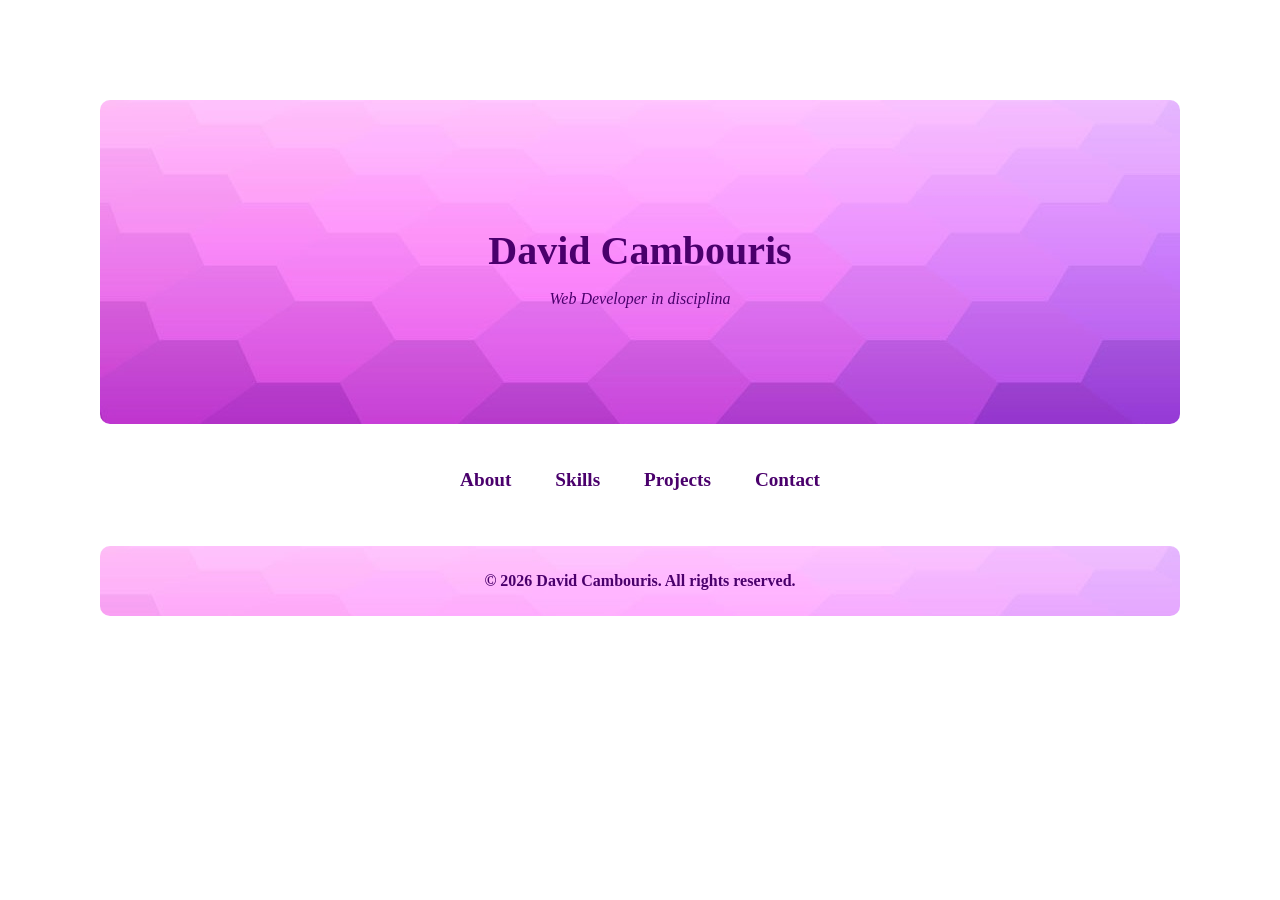
<file: index.html>
<!DOCTYPE html>
<html lang="en">
<head>
    <meta charset="UTF-8">
    <meta name="viewport" content="width=device-width, initial-scale=1.0">
    <title>Home</title>
    <link rel="stylesheet" href="styles.css">
    <align-items: center;></align-items:>
</head>
<body>
    <nav>
        <ul>
            <li><a href="index.html" class="hidden-link"></a></li>
        </ul>
    </nav>

    <header>
        <h1 class="name">David Cambouris</h1>
        <p class="tagline">Web Developer in disciplina</p>
    </header>
    <main>
    <nav>
        <ul>
            <li><a href="about.html">About</a></li>
            <li><a href="skills.html">Skills</a></li>
            <li><a href="projects.html">Projects</a></li>
            <li><a href="contact.html">Contact</a></li>
        </ul>
    </nav>
    </main>
    <footer>
        <p>&copy; 2026 David Cambouris. All rights reserved.</p>
    </footer>
</body>
</html>
</file>
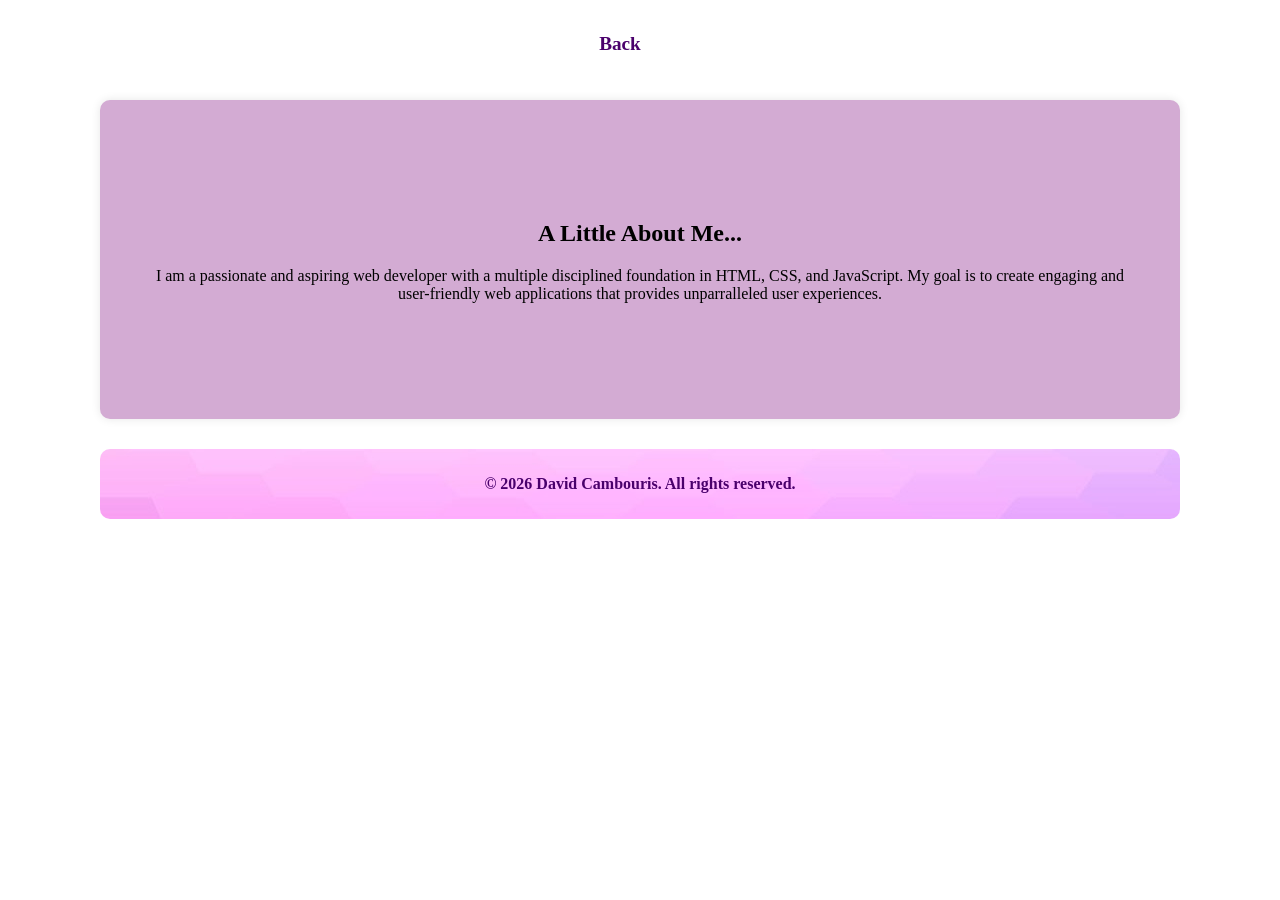
<file: about.html>
<!DOCTYPE html>
<html lang="en">
<head>
    <meta charset="UTF-8">
    <meta name="viewport" content="width=device-width, initial-scale=1.0">
    <title>David Cambouris - About Me</title>
    <link rel="stylesheet" href="styles.css">
    <align-items: center;></align-items:>
</head>
<body>
    <nav>
        <ul>
            <li><a href="index.html">Back</a></span></li>
            <li><a href="about.html" class="hidden-link"></a></li>
        </ul>
    </nav>
    <main>
        <section id="about">
            <h2>A Little About Me...</h2>
            <p>I am a passionate and aspiring web developer with a multiple disciplined foundation in HTML, CSS, and JavaScript. My goal is to create engaging and user-friendly web applications that provides unparralleled user experiences.</p>
        </section>
    </main>
    <footer>
        <p>&copy; 2026 David Cambouris. All rights reserved.</p>
    </footer>
</body>
</html>
</file>
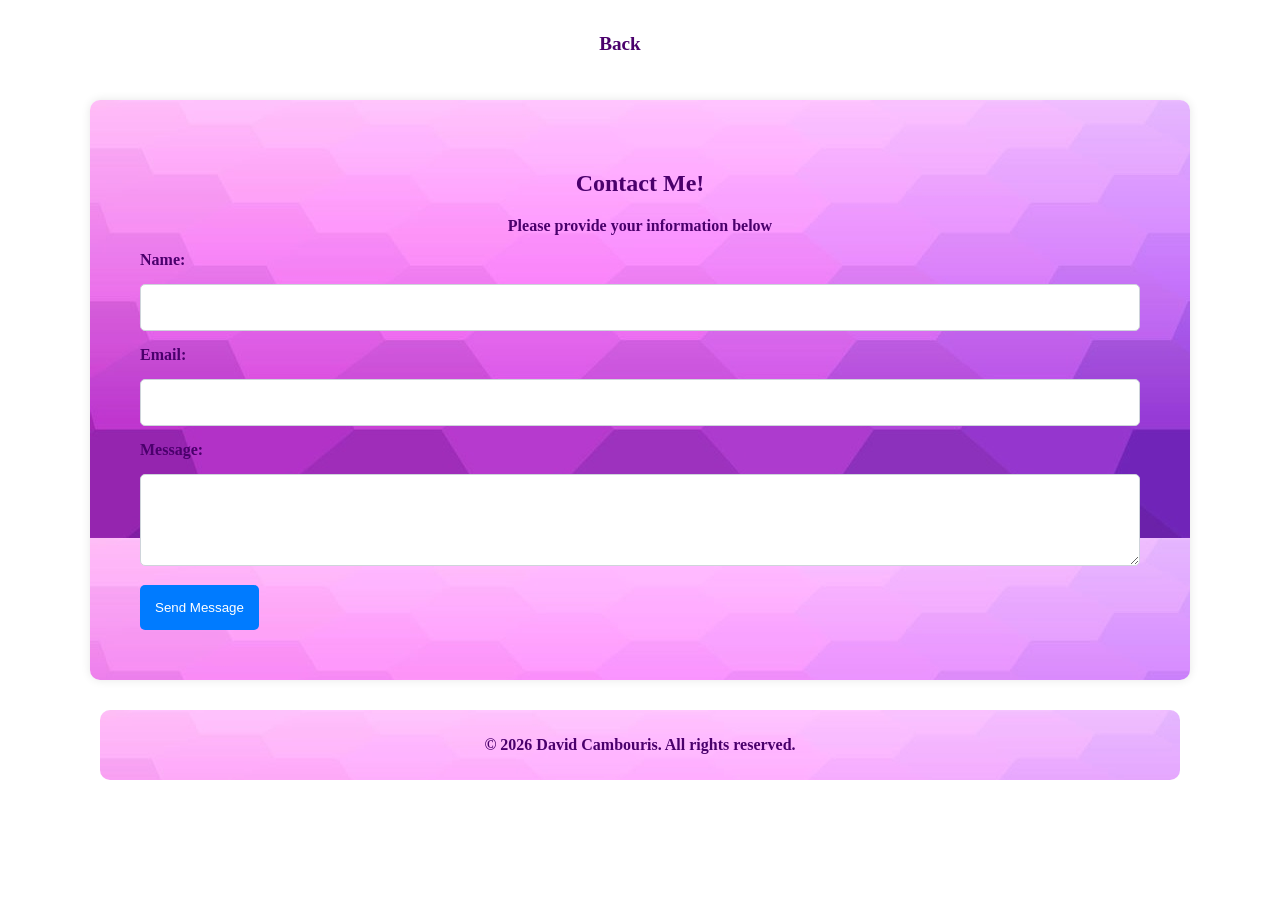
<file: contact.html>
<!DOCTYPE html>
<html lang="en">
<head>
    <meta charset="UTF-8">
    <meta name="viewport" content="width=device-width, initial-scale=1.0">
    <title>David Cambouris - Contact</title>
    <link rel="stylesheet" href="styles.css">
</head>
<body>
    <nav>
        <ul>
            <li><a href="index.html">Back</a></li>
            <li><a href="contact.html" class="hidden-link"></a></li>
        </ul>
    </nav>
    <main>
        <section id="contact">
            <h2>Contact Me!</h2>
            <p>Please provide your information below</p>
            <form action="#" method="post">
                <label for="name">Name:</label>
                <input type="text" id="name" name="name" class="input-field" required>
                <label for="email">Email:</label>
                <input type="email" id="email" name="email" class="input-field" required>
                <label for="message">Message:</label>
                <textarea id="message" name="message" class="input-field" rows="4" required></textarea>
                <button type="submit" class="submit-button">Send Message</button>
            </form>
        </section>
    </main>
    <footer>
        <p>&copy; 2026 David Cambouris. All rights reserved.</p>
    </footer>
</body>
</html>
</file>
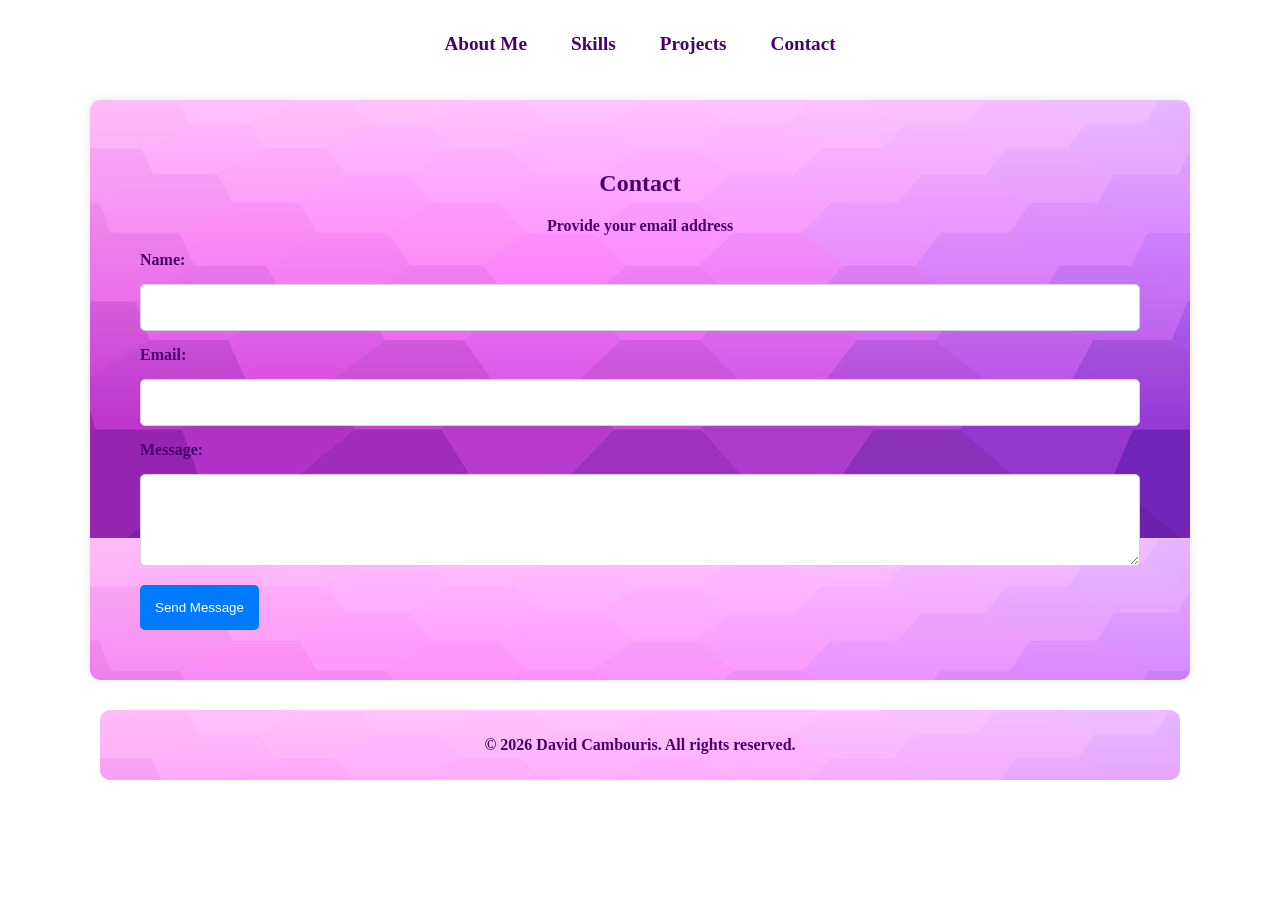
<file: Contact.html>
<!DOCTYPE html>
<html lang="en">
<head>
    <meta charset="UTF-8">
    <meta name="viewport" content="width=device-width, initial-scale=1.0">
    <title>David Cambouris - Contact</title>
    <link rel="stylesheet" href="styles.css">
</head>
<body>
    <nav>
        <ul>
            <li><a href="index.html">About Me</a></li>
            <li><a href="skills.html">Skills</a></li>
            <li><a href="projects.html">Projects</a></li>
            <li><a href="contact.html">Contact</a></li>
        </ul>
    </nav>
    <main>
        <section id="contact">
            <h2>Contact</h2>
            <p>Provide your email address</p>
            <form action="#" method="post">
                <label for="name">Name:</label>
                <input type="text" id="name" name="name" class="input-field" required>
                <label for="email">Email:</label>
                <input type="email" id="email" name="email" class="input-field" required>
                <label for="message">Message:</label>
                <textarea id="message" name="message" class="input-field" rows="4" required></textarea>
                <button type="submit" class="submit-button">Send Message</button>
            </form>
        </section>
    </main>
    <footer>
        <p>&copy; 2026 David Cambouris. All rights reserved.</p>
    </footer>
</body>
</html>
</file>
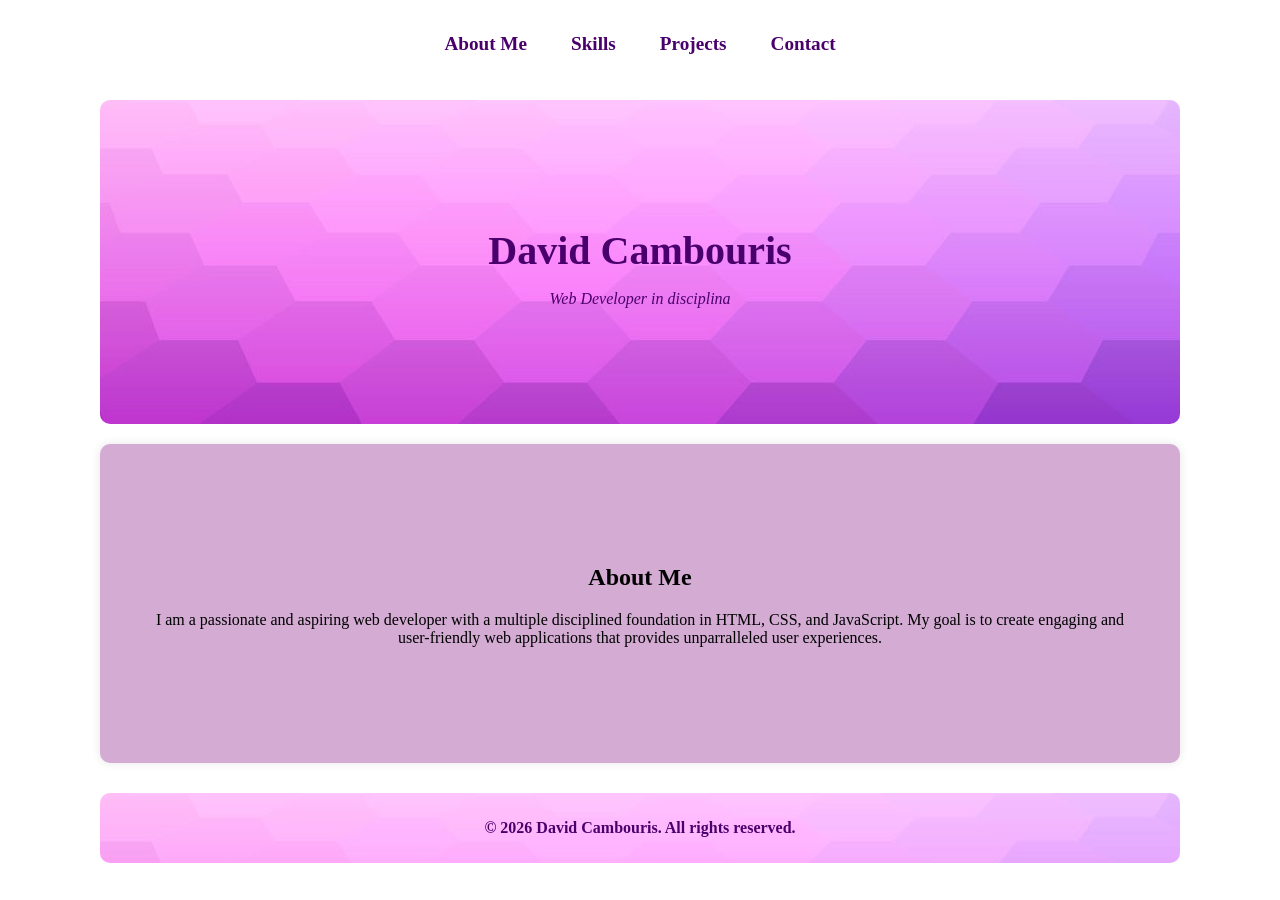
<file: Home - About Page.html>
<!DOCTYPE html>
<html lang="en">
<head>
    <meta charset="UTF-8">
    <meta name="viewport" content="width=device-width, initial-scale=1.0">
    <title>David Cambouris - About Me</title>
    <link rel="stylesheet" href="styles.css">
</head>
<body>
    <nav>
        <ul>
            <li><a href="index.html">About Me</a></li>
            <li><a href="skills.html">Skills</a></li>
            <li><a href="projects.html">Projects</a></li>
            <li><a href="contact.html">Contact</a></li>
        </ul>
    </nav>
    <header>
        <h1 class="name">David Cambouris</h1>
        <p class="tagline">Web Developer in disciplina</p>
    </header>
    <main>
        <section id="about">
            <h2>About Me</h2>
            <p>I am a passionate and aspiring web developer with a multiple disciplined foundation in HTML, CSS, and JavaScript. My goal is to create engaging and user-friendly web applications that provides unparralleled user experiences.</p>
        </section>
    </main>
    <footer>
        <p>&copy; 2026 David Cambouris. All rights reserved.</p>
    </footer>
</body>
</html>
</file>
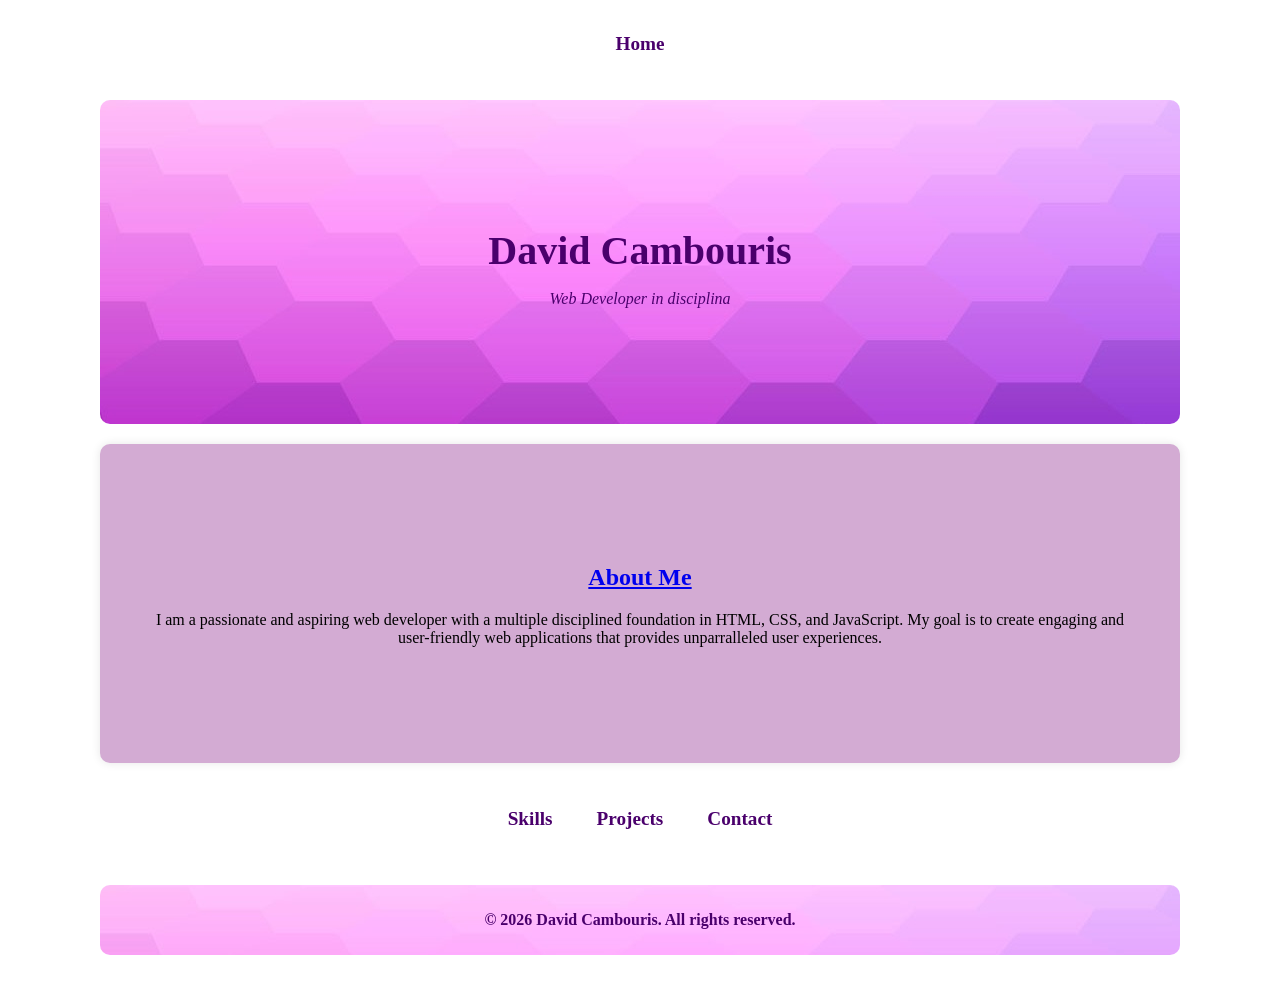
<file: home.html>
<!DOCTYPE html>
<html lang="en">
<head>
    <meta charset="UTF-8">
    <meta name="viewport" content="width=device-width, initial-scale=1.0">
    <title>David Cambouris - About Me</title>
    <link rel="stylesheet" href="styles.css">
    <align-items: center;></align-items:>
</head>
<body>
        <nav>
        <ul>
            <li><a href="home.html">Home</a></li>
        </ul>
    </nav>

    <header>
        <h1 class="name">David Cambouris</h1>
        <p class="tagline">Web Developer in disciplina</p>
    </header>
    <main>
        <section id="about">
            <h2><a href="home.html">About Me</a></h2>
            <p>I am a passionate and aspiring web developer with a multiple disciplined foundation in HTML, CSS, and JavaScript. My goal is to create engaging and user-friendly web applications that provides unparralleled user experiences.</p>
        </section>
    </main>
        <nav>
        <ul>
            <li><a href="skills.html">Skills</a></li>
            <li><a href="projects.html">Projects</a></li>
            <li><a href="contact.html">Contact</a></li>
        </ul>
    </nav>
    <footer>
        <p>&copy; 2026 David Cambouris. All rights reserved.</p>
    </footer>
</body>
</html>
</file>
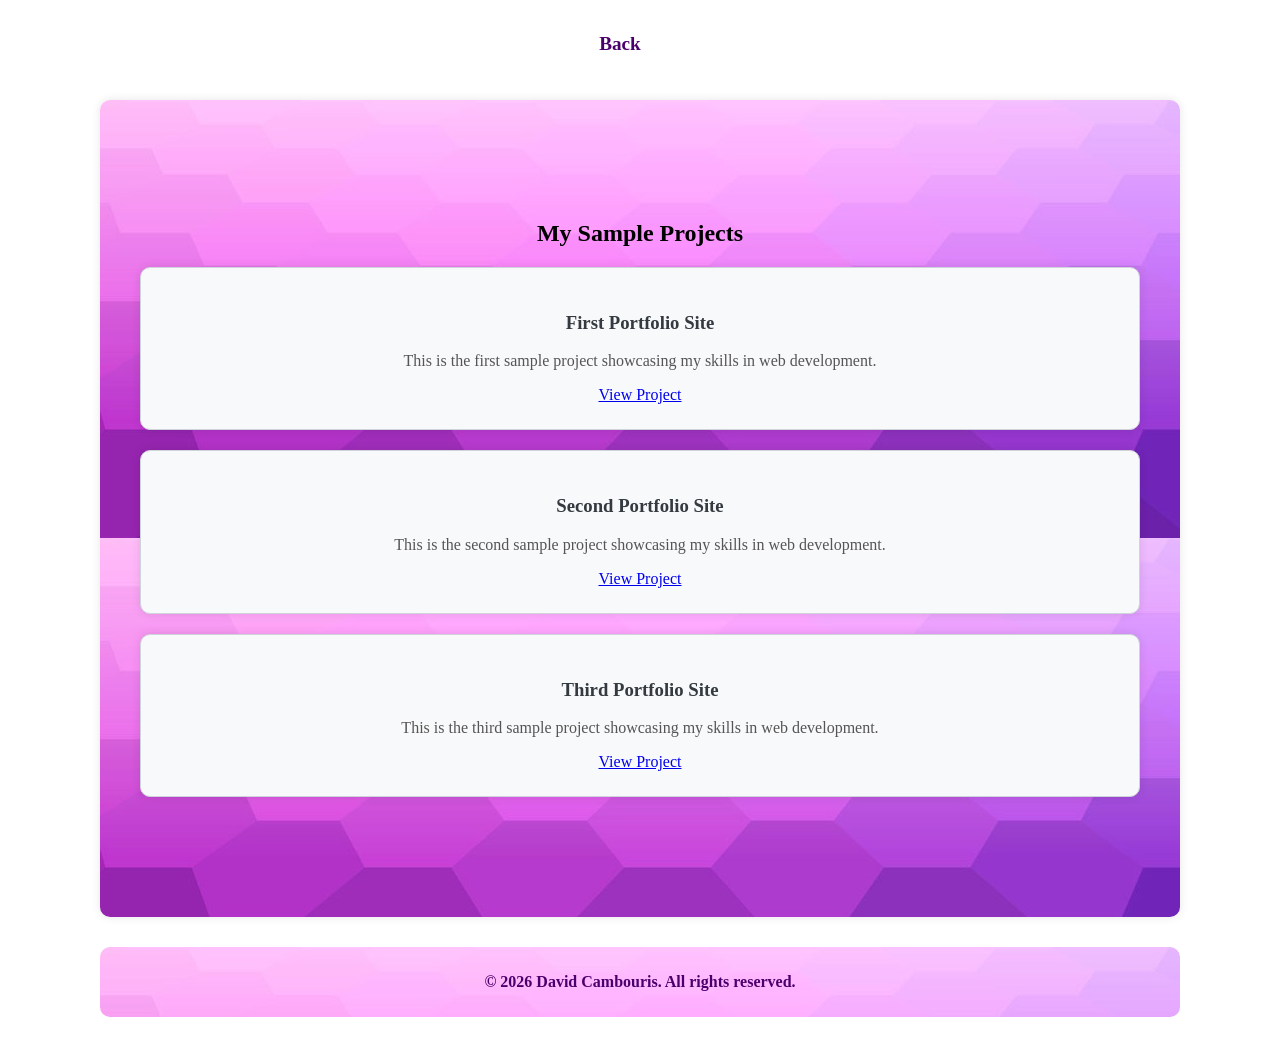
<file: projects.html>
<!DOCTYPE html>
<html lang="en">
<head>
    <meta charset="UTF-8">
    <meta name="viewport" content="width=device-width, initial-scale=1.0">
    <title>David Cambouris - Projects</title>
    <link rel="stylesheet" href="styles.css">
</head>
<body>
        <nav>
        <ul>
            <li><a href="index.html">Back</a></li>
            <li><a href="projects.html" class="hidden-link"></a></li>
        </ul>
    </nav>
 <main>
        <section id="projects">
            <h2>My Sample Projects</h2>
            <div class="project-card">
                <h3>First Portfolio Site</h3>
                <p>This is the first sample project showcasing my skills in web development.</p>
                <a href="https://www.wikipedia.org/">View Project</a>
            </div>
            <div class="project-card">
                <h3>Second Portfolio Site</h3>
                <p>This is the second sample project showcasing my skills in web development.</p>
                <a href="https://www.wikipedia.org/">View Project</a>
            </div>
            <div class="project-card">
                <h3>Third Portfolio Site</h3>
                <p>This is the third sample project showcasing my skills in web development.</p>
                <a href="https://www.wikipedia.org/">View Project</a>
            </div>
        </section>
    </main>
    <footer>
        <p>&copy; 2026 David Cambouris. All rights reserved.</p>
    </footer>
</body>
</html>
</file>
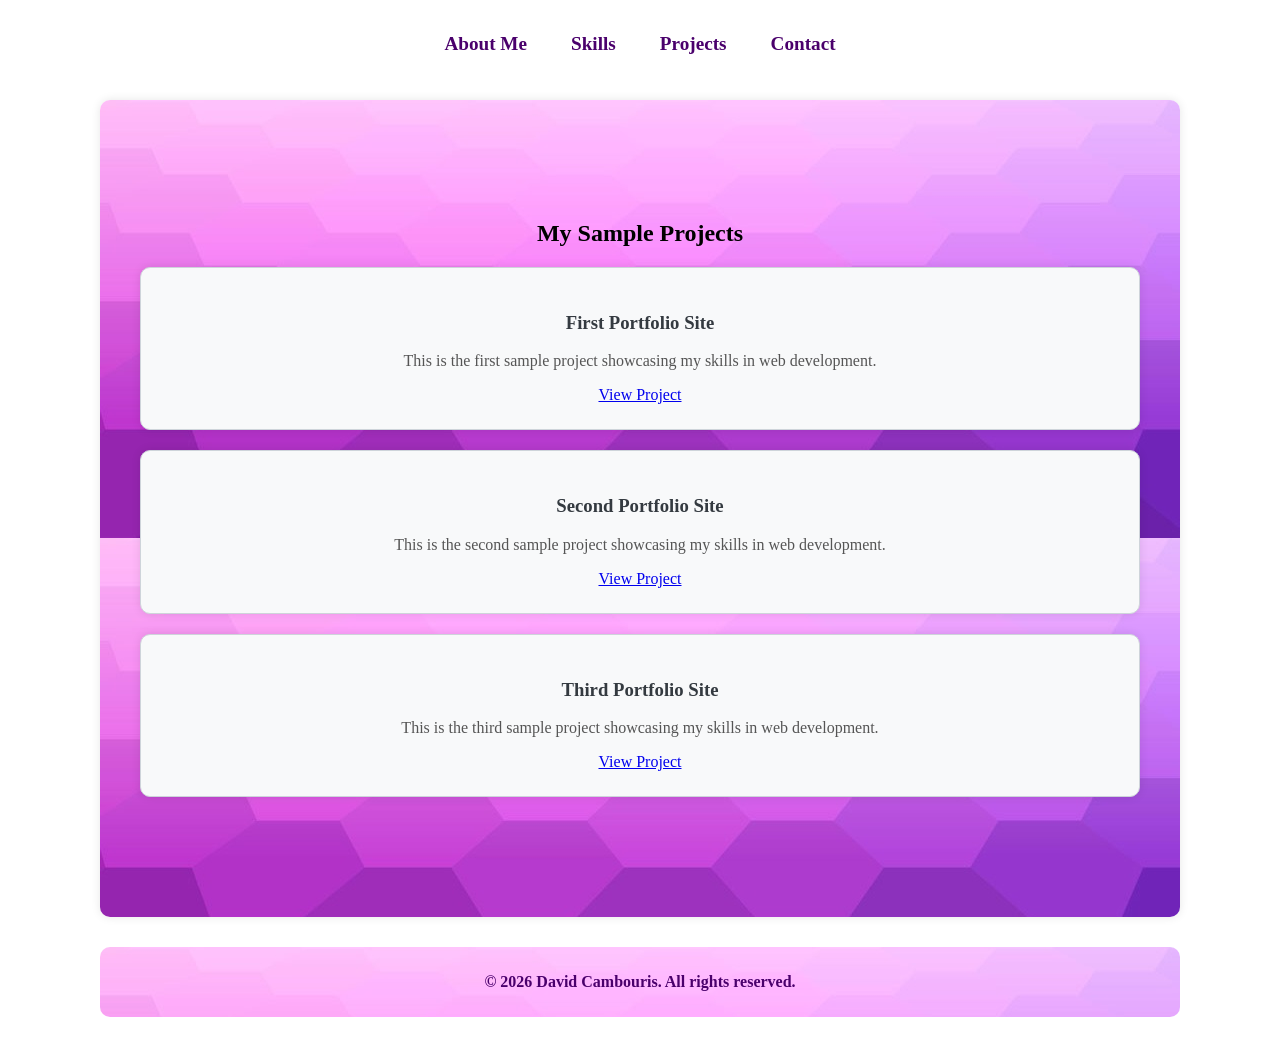
<file: Projects.html>
<!DOCTYPE html>
<html lang="en">
<head>
    <meta charset="UTF-8">
    <meta name="viewport" content="width=device-width, initial-scale=1.0">
    <title>David Cambouris - Projects</title>
    <link rel="stylesheet" href="styles.css">
</head>
<body>
    <nav>
        <ul>
            <li><a href="index.html">About Me</a></li>
            <li><a href="skills.html">Skills</a></li>
            <li><a href="projects.html">Projects</a></li>
            <li><a href="contact.html">Contact</a></li>
        </ul>
    </nav>
    <main>
        <section id="projects">
            <h2>My Sample Projects</h2>
            <div class="project-card">
                <h3>First Portfolio Site</h3>
                <p>This is the first sample project showcasing my skills in web development.</p>
                <a href="https://www.wikipedia.org/">View Project</a>
            </div>
            <div class="project-card">
                <h3>Second Portfolio Site</h3>
                <p>This is the second sample project showcasing my skills in web development.</p>
                <a href="https://www.wikipedia.org/">View Project</a>
            </div>
            <div class="project-card">
                <h3>Third Portfolio Site</h3>
                <p>This is the third sample project showcasing my skills in web development.</p>
                <a href="https://www.wikipedia.org/">View Project</a>
            </div>
        </section>
    </main>
    <footer>
        <p>&copy; 2026 David Cambouris. All rights reserved.</p>
    </footer>
</body>
</html>
</file>
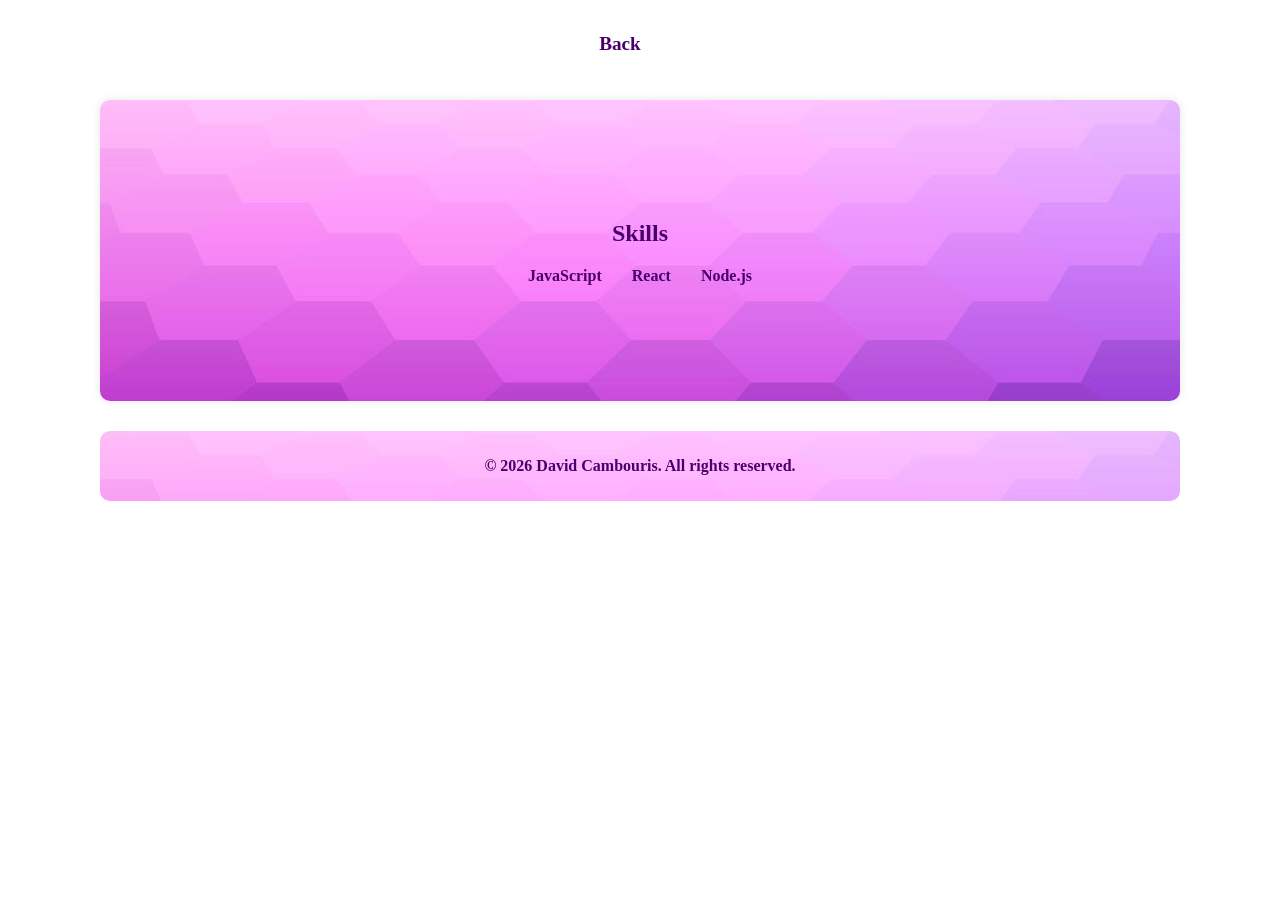
<file: skills.html>
<!DOCTYPE html>
<html lang="en">
<head>
    <meta charset="UTF-8">
    <meta name="viewport" content="width=device-width, initial-scale=1.0">
    <title>David Cambouris - Skills</title>
    <link rel="stylesheet" href="styles.css">
</head>
<body>
    <nav>
        <ul>
            <li><a href="index.html">Back</a></li>
            <li><a href="skills.html" class="hidden-link"></a></li>
        </ul>
    </nav>
    <main>
        <section id="skills">
            <h2>Skills</h2>
            <ul>
                <li>JavaScript</li>
                <li>React</li>
                <li>Node.js</li>
            </ul>
        </section>
    </main>
    <footer>
        <p>&copy; 2026 David Cambouris. All rights reserved.</p>
    </footer>
</body>
</html>
</file>
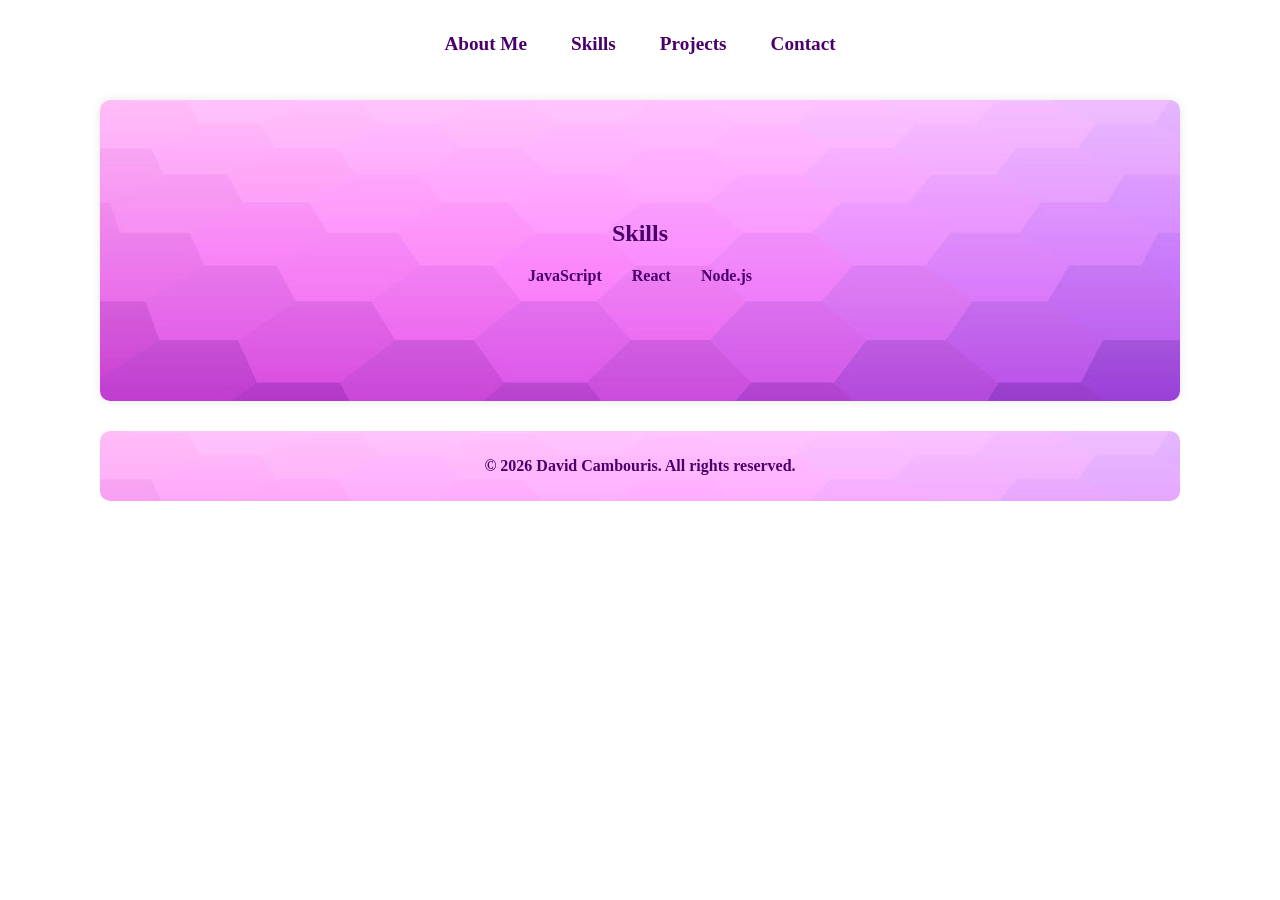
<file: Skills.html>
<!DOCTYPE html>
<html lang="en">
<head>
    <meta charset="UTF-8">
    <meta name="viewport" content="width=device-width, initial-scale=1.0">
    <title>David Cambouris - Skills</title>
    <link rel="stylesheet" href="styles.css">
</head>
<body>
    <nav>
        <ul>
            <li><a href="index.html">About Me</a></li>
            <li><a href="skills.html">Skills</a></li>
            <li><a href="projects.html">Projects</a></li>
            <li><a href="contact.html">Contact</a></li>
        </ul>
    </nav>
    <main>
        <section id="skills">
            <h2>Skills</h2>
            <ul>
                <li>JavaScript</li>
                <li>React</li>
                <li>Node.js</li>
            </ul>
        </section>
    </main>
    <footer>
        <p>&copy; 2026 David Cambouris. All rights reserved.</p>
    </footer>
</body>
</html>
</file>
<file: styles.css>
<style>
  body {
    font-family: 'Lato', sans-serif;
    margin: 0;
    background-color: #D3ABD3;
    display: flex;
    flex-direction: column;
    align-items: center;
  }

  .title {
    background-image: url('hexagons.jpg');
    max-width: 1000px;
    width: 90%;
    text-align: center;
    position: sticky;
    padding: 25px 0;
    margin: 0 auto 20px auto;
    border-radius: 10px;
  }

  nav {
    background-color: #ffffff;
    max-width: 1000px;
    width: 90%;
    margin: 0 auto 20px auto;
    text-align: center;
    color: #4A006C;
    position: sticky;
    padding: 25px 0;
    border-radius: 10px;
  }

  nav ul {
    list-style-type: none;
    margin: 0;
    padding: 0;
  }

  nav li {
    display: inline;
    margin: 0 20px;
  }

  nav a {
    text-decoration: none;
    color: #4A006C;
    font-weight: bold;
    font-size: 1.2em;
    transition: color 0.3s ease-in-out;
  }

  nav a:hover {
    color: #ccc;
  }

  header {
    text-align: center;
    background-image: url('hexagons.jpg');
    max-width: 1000px;
    width: 90%;
    margin: 0 auto 20px auto;
    color: #4A006C;
    padding: 100px 40px;
    border-radius: 10px;
  }

  .name {
    font-size: 2.5em;
    margin-bottom: 5px;
  }

  .tagline {
    font-style: italic;
    color: #4A006C;
  }

  #about {
    text-align: center;
    box-shadow: 0px 0px 10px 0px rgba(0, 0, 0, 0.1);
    max-width: 1000px;
    width: 90%;
    margin: 20px auto;
    border-radius: 10px;
    padding: 100px 40px;
    background-color: #D3ABD3;
  }

  #skills {
    text-align: center;
    box-shadow: 0px 0px 10px 0px rgba(0, 0, 0, 0.1);
    background-image: url('hexagons.jpg');
    max-width: 1000px;
    width: 90%;
    margin: 0 auto;
    color: #4A006C;
    padding: 100px 40px;
    border-radius: 10px;
  }

  #skills h2 {
    color: #4A006C;
  }

  #skills ul {
    list-style-type: none;
    padding: 0;
    display: flex;
    justify-content: center;
  }

  #skills li {
    display: inline-block;
    font-weight: bold;
    color: #4A006C;
    margin: 0 15px;
  }

  #projects {
    background-image: url('hexagons.jpg');
    text-align: center;
    max-width: 1000px;
    width: 90%;
    margin: 20px auto;
    box-shadow: 0px 0px 10px 0px rgba(0, 0, 0, 0.1);
    border-radius: 10px;
    padding: 100px 40px;
  }

  .project-card {
    box-shadow: 0px 0px 10px 0px rgba(0, 0, 0, 0.1);
    transition: transform 0.3s ease-in-out;
    background-color: #f8f9fa;
    padding: 25px;
    margin: 20px 0;
    border-radius: 10px;
    border: 1px solid #ced4da;
  }

  .project-card:hover {
    transform: scale(1.05);
  }

  .project-card h3 {
    color: #343a40;
  }

  .project-card p {
    color: #555;
  }

  .project-card .project-link {
    color: #007bff;
    text-decoration: none;
    font-weight: bold;
    display: block;
    margin-top: 15px;
  }

  .project-card .project-link:hover {
    text-decoration: underline;
  }

  #contact {
    box-shadow: 0px 0px 10px 0px rgba(0, 0, 0, 0.1);
    background-image: url('hexagons.jpg');
    max-width: 1000px;
    width: 90%;
    padding: 50px;
    margin: 10px auto;
    border-radius: 10px;
    font-weight: bold;
    color: #4A006C;
  }

  #contact h2 {
    text-align: center;
  }

  #contact p {
    text-align: center;
  }

  .contact-email {
    font-size: 1.2em;
    color: #4A006C;
  }

  .input-field {
    width: 100%;
    padding: 15px;
    margin: 15px 0;
    border: 1px solid #ced4da;
    border-radius: 5px;
    box-sizing: border-box;
  }

  .submit-button {
    background-color: #007bff;
    color: #ffffff;
    padding: 15px;
    border: none;
    border-radius: 5px;
    cursor: pointer;
    transition: background-color 0.3s ease-in-out;
  }

  .submit-button:hover {
    background-color: #0056b3;
  }

  footer {
    width: 100%;
    text-align: center;
    background-image: url('hexagons.jpg');
    max-width: 1000px;
    width: 90%;
    margin: 30px auto;
    padding: 10px 40px;
    border-radius: 10px;
    font-weight: bold;
    color: #4A006C;
  }
</style>
</file>
